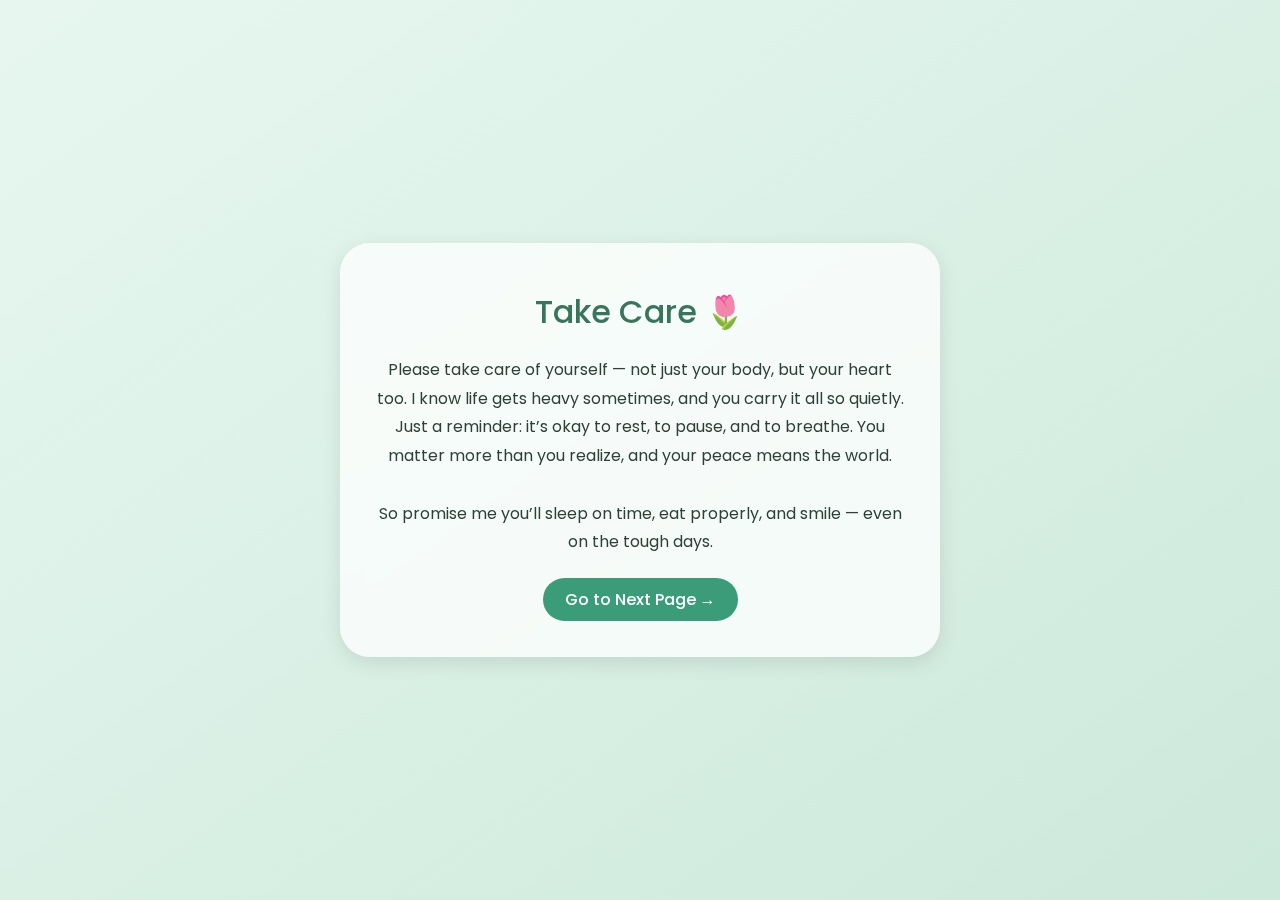
<file: care.html>
<!DOCTYPE html>
<html lang="en">
<head>
  <meta charset="UTF-8" />
  <meta name="viewport" content="width=device-width, initial-scale=1.0" />
  <title>Take Care</title>
  <link rel="stylesheet" href="care.css" />
</head>
<body>
  <div class="container">
    <h1 class="heading">Take Care 🌷</h1>

    <p class="message">
      Please take care of yourself — not just your body, but your heart too.  
      I know life gets heavy sometimes, and you carry it all so quietly.  
      Just a reminder: it’s okay to rest, to pause, and to breathe.  
      You matter more than you realize, and your peace means the world.  
      <br><br>
      So promise me you’ll sleep on time, eat properly, and smile — even on the tough days.
    </p>

    <a href="thank.html" class="next-btn">Go to Next Page →</a>
  </div>

  <script src="care.js"></script>
</body>
</html>
</file>
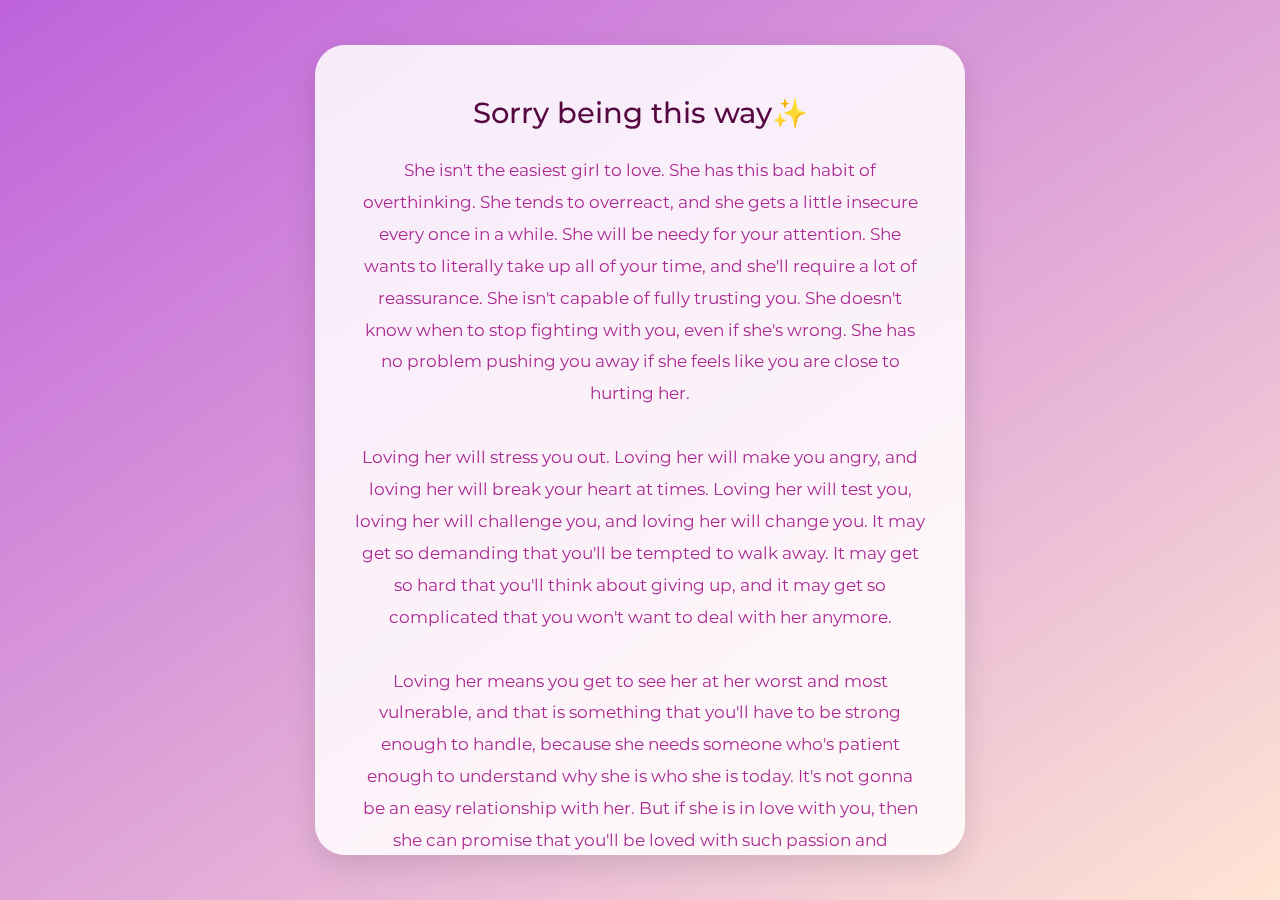
<file: chal.html>
<!DOCTYPE html>
<html lang="en">
<head>
  <meta charset="UTF-8" />
  <meta name="viewport" content="width=device-width, initial-scale=1.0" />
  <title>Thank You</title>
  <link rel="stylesheet" href="chal.css" />
</head>
<body>
  <div class="container">
    <h1 class="heading">Sorry being this way✨</h1>

    <p class="message">
  She isn't the easiest girl to love. She has this bad habit of overthinking. She tends to overreact, and she gets a little insecure every once in a while. She will be needy for your attention. She wants to literally take up all of your time, and she'll require a lot of reassurance. She isn't capable of fully trusting you. She doesn't know when to stop fighting with you, even if she's wrong. She has no problem pushing you away if she feels like you are close to hurting her.
 <br><br>
 Loving her will stress you out. Loving her will make you angry, and loving her will break your heart at times. Loving her will test you, loving her will challenge you, and loving her will change you. It may get so demanding that you'll be tempted to walk away. It may get so hard that you'll think about giving up, and it may get so complicated that you won't want to deal with her anymore.
 <br><br>
 Loving her means you get to see her at her worst and most vulnerable, and that is something that you'll have to be strong enough to handle, because she needs someone who's patient enough to understand why she is who she is today. It's not gonna be an easy relationship with her. But if she is in love with you, then she can promise that you'll be loved with such passion and intensity that you'll forget what life felt like before she came along, because she'll always be there to put your heart back together after breaking it.
 <br><br>
 Maybe she's not the best at being loved, but she is pretty amazing at loving.
    </p>
  </div>

  
</body>
</html>
</file>
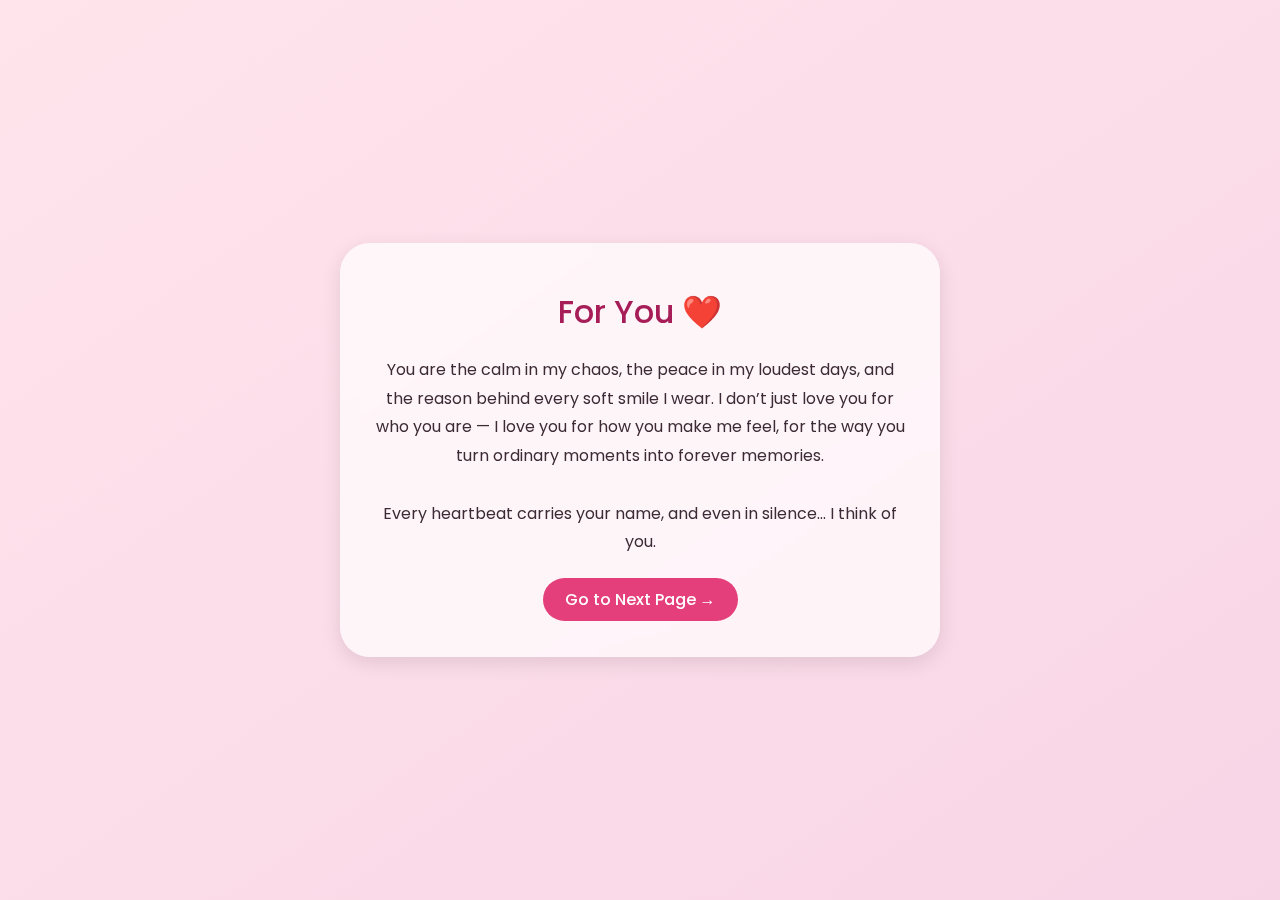
<file: love.html>
<!DOCTYPE html>
<html lang="en">
<head>
  <meta charset="UTF-8" />
  <meta name="viewport" content="width=device-width, initial-scale=1.0" />
  <title>For You</title>
  <link rel="stylesheet" href="love.css" />
</head>
<body>
  <div class="container">
    <h1 class="heading">For You ❤️</h1>

    <p class="message">
      You are the calm in my chaos, the peace in my loudest days,  
      and the reason behind every soft smile I wear.  
      I don’t just love you for who you are —  
      I love you for how you make me feel,  
      for the way you turn ordinary moments into forever memories.  
      <br><br>
      Every heartbeat carries your name, and even in silence... I think of you.
    </p>

    <a href="proud.html" class="next-btn">Go to Next Page →</a>
  </div>

  <script src="love.js"></script>
</body>
</html>
</file>
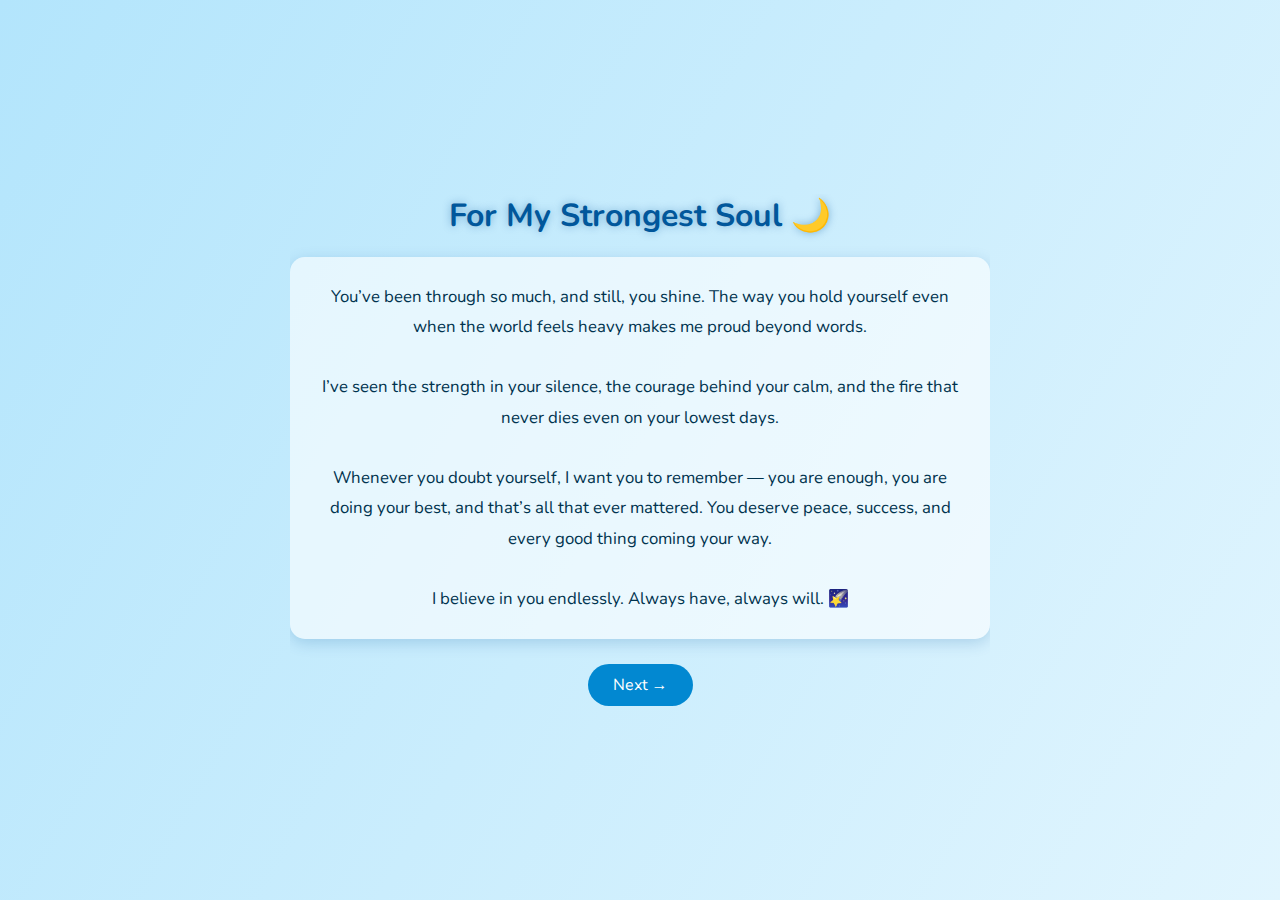
<file: motivate.html>
<!DOCTYPE html>
<html lang="en">
<head>
  <meta charset="UTF-8" />
  <meta name="viewport" content="width=device-width, initial-scale=1.0" />
  <title>Motivation 🌙</title>
  <link rel="stylesheet" href="motivate.css" />
</head>
<body>
  <div class="container">
    <h1>For My Strongest Soul 🌙</h1>
    <p class="msg">
      You’ve been through so much, and still, you shine.  
      The way you hold yourself even when the world feels heavy  
      makes me proud beyond words.  
      <br><br>
      I’ve seen the strength in your silence, the courage behind your calm,  
      and the fire that never dies even on your lowest days.  
      <br><br>
      Whenever you doubt yourself, I want you to remember —  
      you are enough, you are doing your best, and that’s all that ever mattered.  
      You deserve peace, success, and every good thing coming your way.  
      <br><br>
      I believe in you endlessly. Always have, always will. 🌠
    </p>

    <a href="love.html" class="next-btn">Next →</a>
  </div>

  <script src="motivate.js"></script>
</body>
</html>
</file>
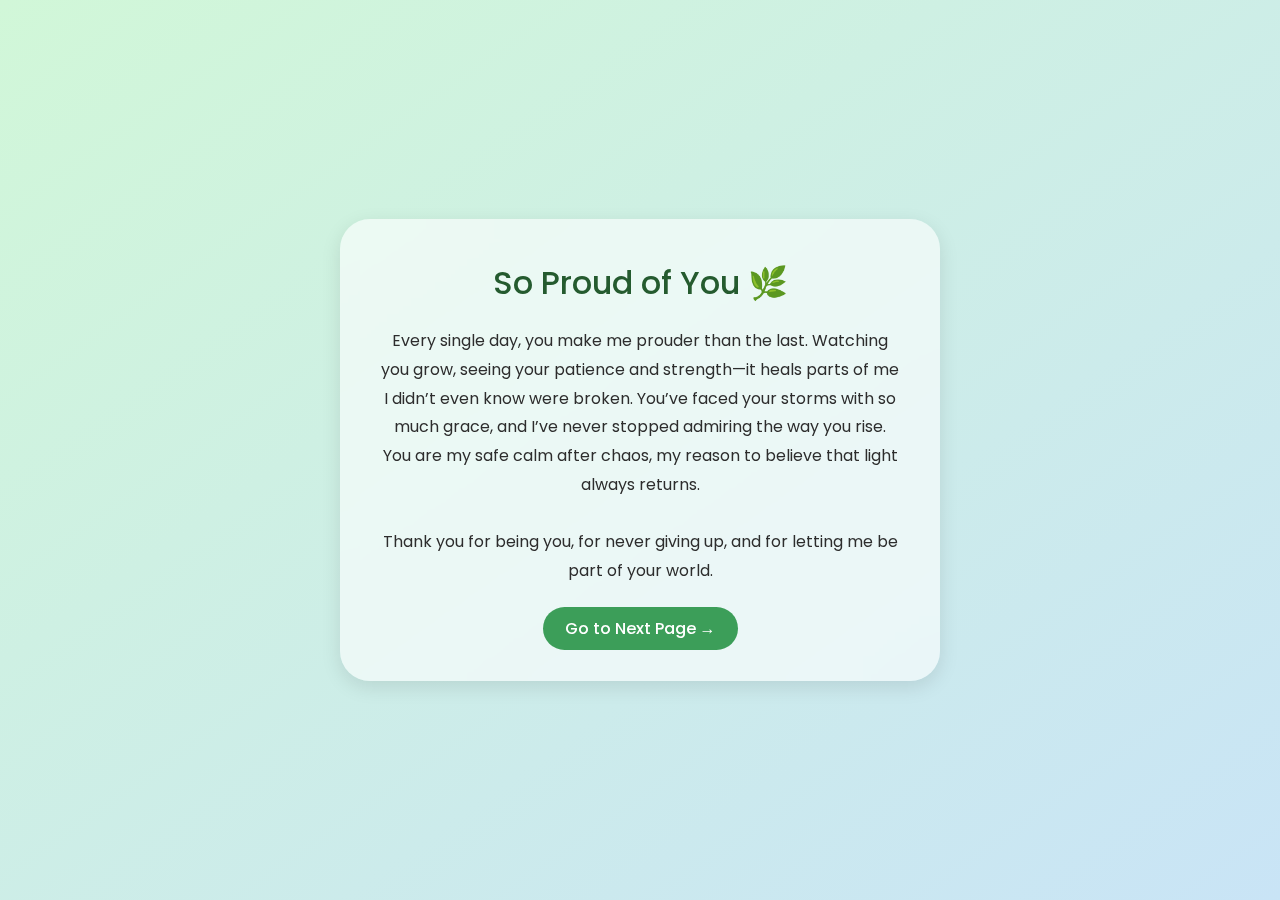
<file: proud.html>
<!DOCTYPE html>
<html lang="en">
<head>
  <meta charset="UTF-8" />
  <meta name="viewport" content="width=device-width, initial-scale=1.0" />
  <title>Proud of You</title>
  <link rel="stylesheet" href="proud.css" />
</head>
<body>
  <div class="container">
    <h1 class="heading">So Proud of You 🌿</h1>

    <p class="message">
      Every single day, you make me prouder than the last.  
      Watching you grow, seeing your patience and strength—it heals parts of me I didn’t even know were broken.  
      You’ve faced your storms with so much grace, and I’ve never stopped admiring the way you rise.  
      You are my safe calm after chaos, my reason to believe that light always returns.  
      <br><br>
      Thank you for being you, for never giving up, and for letting me be part of your world.
    </p>

    <a href="care.html" class="next-btn">Go to Next Page →</a>
  </div>

  <script src="proud.js"></script>
</body>
</html>
</file>
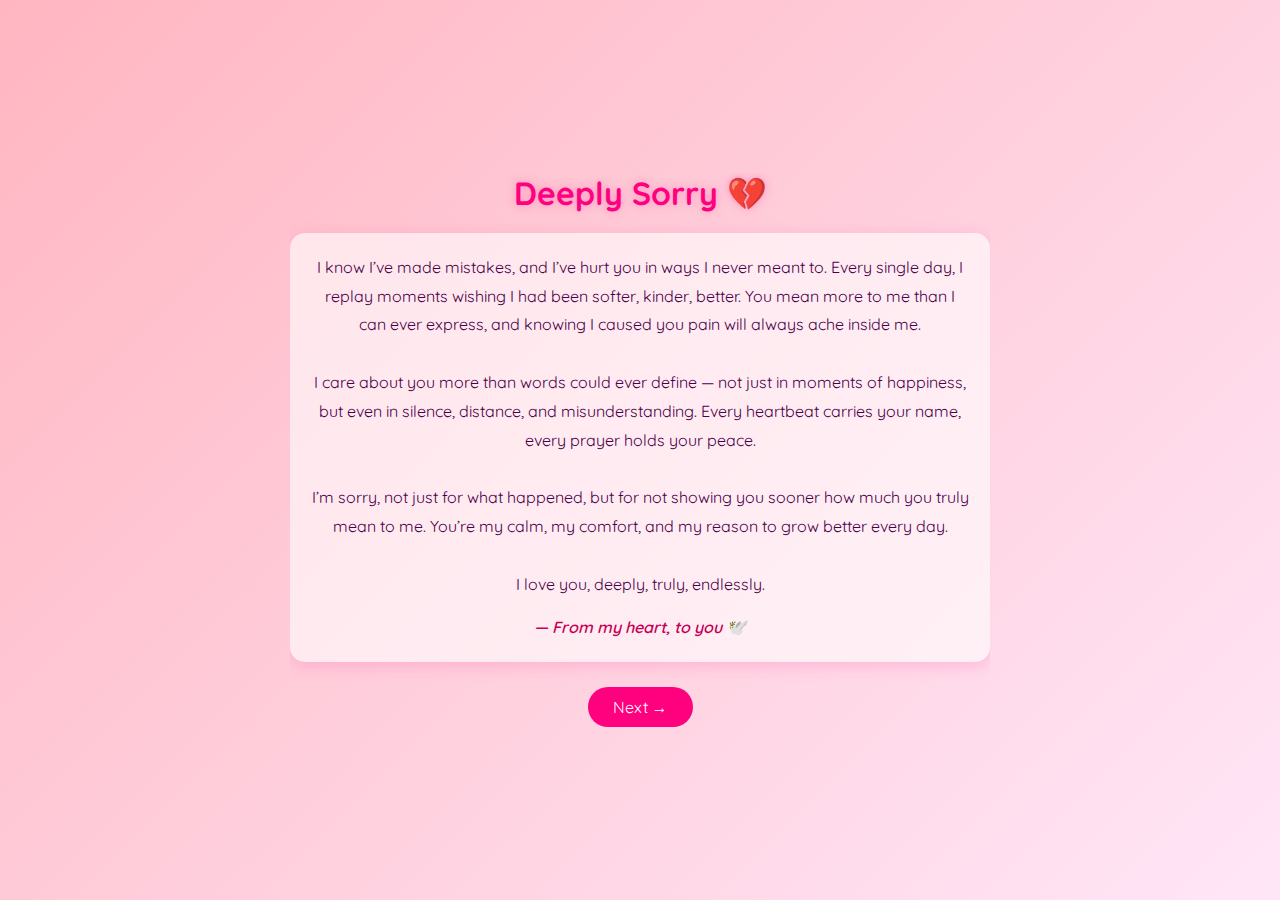
<file: sorry.html>
<!DOCTYPE html>
<html lang="en">
<head>
  <meta charset="UTF-8" />
  <meta name="viewport" content="width=device-width, initial-scale=1.0" />
  <title>Deeply Sorry 💔</title>
  <link rel="stylesheet" href="sorry.css" />
</head>
<body>
  <div class="container">
    <h1>Deeply Sorry 💔</h1>
    <p class="msg">
      I know I’ve made mistakes, and I’ve hurt you in ways I never meant to.  
      Every single day, I replay moments wishing I had been softer, kinder, better.  
      You mean more to me than I can ever express, and knowing I caused you pain  
      will always ache inside me.  
      <br><br>
      I care about you more than words could ever define — not just in moments of happiness,  
      but even in silence, distance, and misunderstanding.  
      Every heartbeat carries your name, every prayer holds your peace.  
      <br><br>
      I’m sorry, not just for what happened, but for not showing you sooner  
      how much you truly mean to me.  
      You’re my calm, my comfort, and my reason to grow better every day.  
      <br><br>
      I love you, deeply, truly, endlessly.  
      <span class="line">— From my heart, to you 🕊️</span>
    </p>

    <a href="motivate.html" class="next-btn">Next →</a>
  </div>

  <script src="sorry.js"></script>
</body>
</html>
</file>
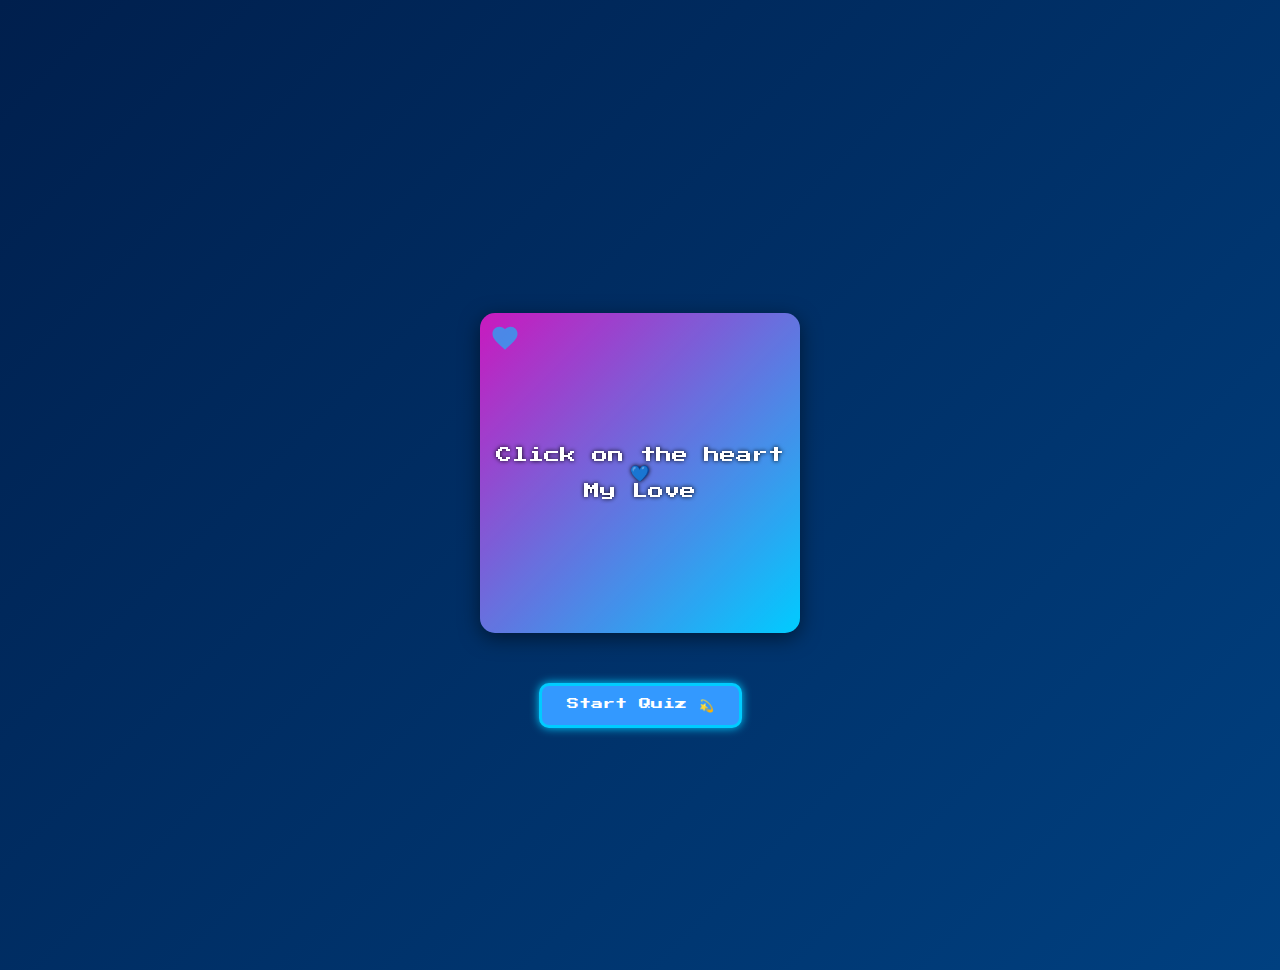
<file: surprise.html>
<!DOCTYPE html>
<html lang="en">
<head>
  <meta charset="UTF-8" />
  <meta name="viewport" content="width=device-width, initial-scale=1.0" />
  <title>Love Card 💙 - Blue Aesthetic</title>
  <link rel="stylesheet" href="surprise.css" />
  <link href="https://fonts.googleapis.com/css2?family=Press+Start+2P&display=swap" rel="stylesheet">
</head>
<body>
  <!-- BLUE AESTHETIC CARD -->
  <div class="valentines-day-card" id="card">
    <div class="card-inner">
      <div class="card-front">
        <div class="note">Click on the heart 💙<br>My Love</div>
        <!-- SVG hearts decorative -->
        <svg class="heart" viewBox="0 0 24 24">
          <path fill="#00ccff" d="M12 21.35l-1.45-1.32C5.4 15.36 2 12.28 2 8.5 2 5.42 4.42 3 7.5 3c1.74 0 3.41 0.81 4.5 2.09C13.09 3.81 14.76 3 16.5 3 19.58 3 22 5.42 22 8.5c0 3.78-3.4 6.86-8.55 11.54L12 21.35z"/>
        </svg>
      </div>
      <div class="card-back">
        <img src="hosiag.jpg" alt="Love Image" class="inside-img" />
      </div>
    </div>
  </div>

  <button id="quiz-btn" class="quiz-btn">Start Quiz 💫</button>

  <div class="quiz-container hidden">
    <h2>💞 Mini Love Quiz 💞</h2>
    <div id="quiz"></div>
    <button id="submit">Submit</button>
    <p id="result"></p>
  </div>

  <script src="surprise.js"></script>
</body>
</html>
</file>
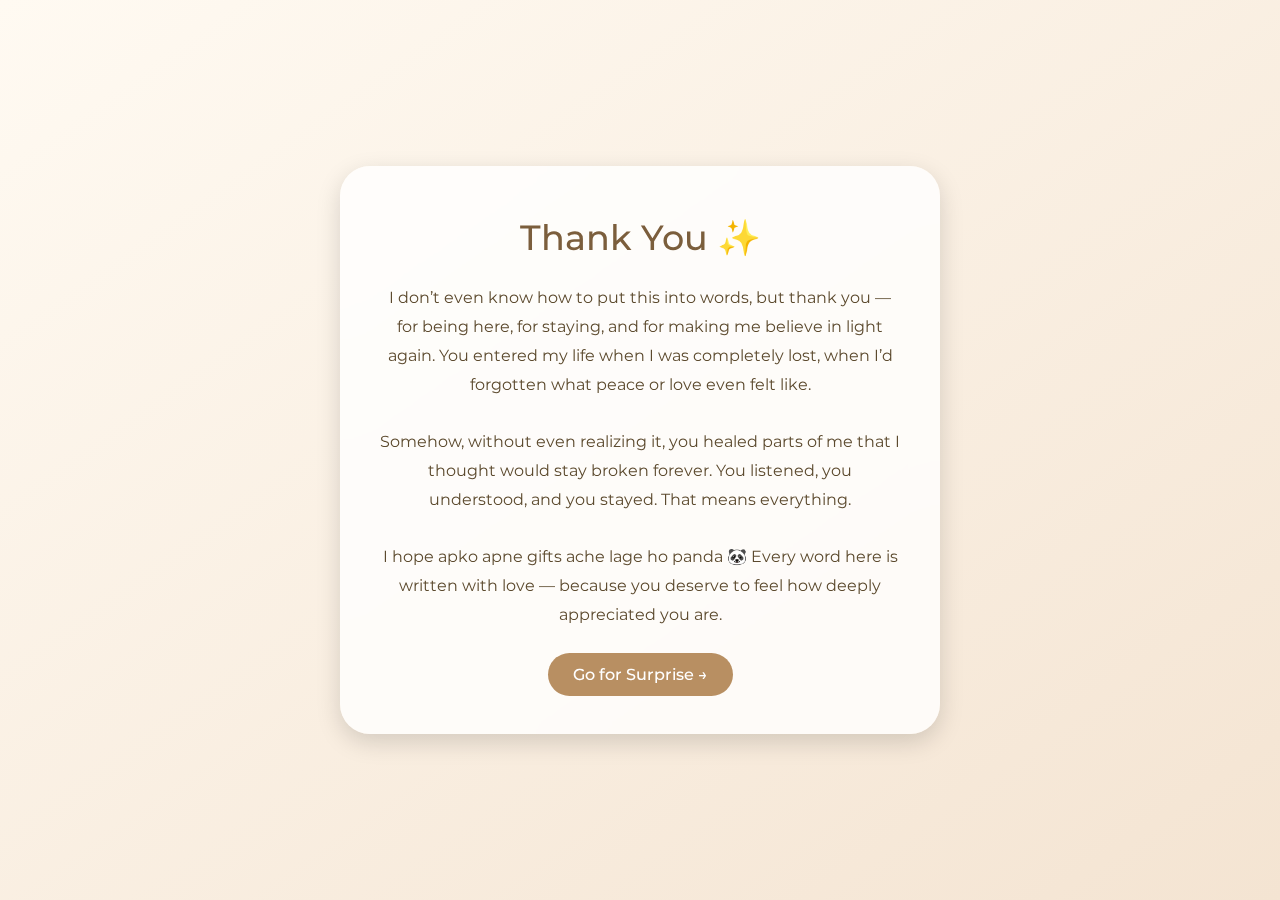
<file: thank.html>
<!DOCTYPE html>
<html lang="en">
<head>
  <meta charset="UTF-8" />
  <meta name="viewport" content="width=device-width, initial-scale=1.0" />
  <title>Thank You</title>
  <link rel="stylesheet" href="thank.css" />
</head>
<body>
  <div class="container">
    <h1 class="heading">Thank You ✨</h1>

    <p class="message">
      I don’t even know how to put this into words, but thank you —  
      for being here, for staying, and for making me believe in light again.  
      You entered my life when I was completely lost, when I’d forgotten  
      what peace or love even felt like.  
      <br><br>   
      Somehow, without even realizing it, you healed parts of me that I thought  
      would stay broken forever. You listened, you understood, and you stayed.  
      That means everything.  
      <br><br>
      I hope apko apne gifts ache lage ho panda 🐼  
      Every word here is written with love — because you deserve to feel  
      how deeply appreciated you are.
    </p>

    <a href="surprise.html" class="home-btn">Go for Surprise →</a>
  </div>

  <script src="thank.js"></script>
</body>
</html>
</file>
<file: care.css>
@import url('https://fonts.googleapis.com/css2?family=Poppins:wght@300;500&display=swap');

* { margin: 0; padding: 0; box-sizing: border-box; }

body {
  height: 100vh;
  display: flex;
  align-items: center;
  justify-content: center;
  background: linear-gradient(to bottom right, #e7f7f0, #cde9db);
  font-family: "Poppins", sans-serif;
  overflow: hidden;
}

.container {
  text-align: center;
  background: rgba(255, 255, 255, 0.75);
  backdrop-filter: blur(10px);
  padding: 45px 35px;
  border-radius: 30px;
  width: 90%;
  max-width: 600px;
  box-shadow: 0 6px 20px rgba(0,0,0,0.1);
  position: relative;
  max-height: 90vh;  /* container ki maximum height set ki gayi */
  overflow-y: auto;  /* agar content us height se zyada ho jaye toh scroll enable ho jaye */

}

.heading {
  font-size: 2rem;
  font-weight: 500;
  color: #38755d;
  margin-bottom: 20px;
}

.message {
  font-size: 1rem;
  color: #2e4038;
  line-height: 1.8;
  margin-bottom: 30px;
}

.next-btn {
  background: #3b9c7a;
  color: white;
  text-decoration: none;
  padding: 10px 22px;
  border-radius: 25px;
  font-weight: 500;
  transition: 0.3s;
}

.next-btn:hover {
  background: #2b7e61;
}

.leaf {
  position: absolute;
  font-size: 1.3rem;
  animation: float 10s linear infinite;
  opacity: 0.6;
  color: #6fc89f;
}

@keyframes float {
  0% { transform: translateY(100vh) scale(0.5); opacity: 1; }
  100% { transform: translateY(-10vh) scale(1.2); opacity: 0; }
}
</file>
<file: chal.css>
@import url('https://fonts.googleapis.com/css2?family=Montserrat:wght@300;500&display=swap');

* { margin: 0; padding: 0; box-sizing: border-box; }

body {
  display: flex;
  align-items: center;
  justify-content: center;
  background: linear-gradient(to bottom right, #be63dc, #ffe5d4);
  font-family: "Montserrat", sans-serif;
  min-height: 100vh;
  padding: 20px;
}

.container {
  background: rgba(255, 255, 255, 0.85);
  backdrop-filter: blur(14px);
  border-radius: 30px;
  box-shadow: 0 10px 30px rgba(0,0,0,0.12);
  text-align: center;
  padding: 50px 40px;
  width: 90%;
  max-width: 650px;
  max-height: 90vh; /* agar content bohot zyada ho toh scroll allow */
  overflow-y: auto;  /* scroll enable */
  position: relative;
}

.heading {
  font-size: 1.8rem;
  color: #560741;
  margin-bottom: 25px;
  font-weight: 500;
}

.message {
  font-size: 1.05rem;
  color: #a00f83e2;
  line-height: 1.9;
  margin-bottom: 35px;
}

.home-btn {
  background: #7bc7a6;
  color: white;
  text-decoration: none;
  padding: 12px 25px;
  border-radius: 25px;
  font-weight: 500;
  transition: 0.3s;
}

.home-btn:hover {
  background: #b4825d;
}

/* Sparkles removed completely */
</file>
<file: love.css>
@import url('https://fonts.googleapis.com/css2?family=Poppins:wght@300;500&display=swap');

* { margin: 0; padding: 0; box-sizing: border-box; }

body {
  height: 100vh;
  display: flex;
  align-items: center;
  justify-content: center;
  background: linear-gradient(to bottom right, #ffe4ec, #f8d5e6);
  font-family: "Poppins", sans-serif;
  overflow: hidden;
}

.container {
  text-align: center;
  background: rgba(255, 255, 255, 0.7);
  backdrop-filter: blur(8px);
  padding: 45px 35px;
  border-radius: 30px;
  width: 90%;
  max-width: 600px;
  box-shadow: 0 6px 20px rgba(0,0,0,0.1);
  position: relative;
  max-height: 90vh;  /* container ki maximum height set ki gayi */
  overflow-y: auto;  /* agar content us height se zyada ho jaye toh scroll enable ho jaye */

}

.heading {
  font-size: 2rem;
  font-weight: 500;
  color: #a61d57;
  margin-bottom: 20px;
}

.message {
  font-size: 1rem;
  color: #3c2b34;
  line-height: 1.8;
  margin-bottom: 30px;
}

.next-btn {
  background: #e43f7a;
  color: white;
  text-decoration: none;
  padding: 10px 22px;
  border-radius: 25px;
  font-weight: 500;
  transition: 0.3s;
}

.next-btn:hover {
  background: #c92e64;
}

/* floating hearts */
.heart {
  position: absolute;
  font-size: 1.4rem;
  animation: float 8s linear infinite;
  opacity: 0.7;
  color: #ff6fae;
}

@keyframes float {
  0% { transform: translateY(100vh) scale(0.5); opacity: 1; }
  100% { transform: translateY(-10vh) scale(1.2); opacity: 0; }
}
</file>
<file: motivate.css>
@import url('https://fonts.googleapis.com/css2?family=Nunito:wght@400;700&display=swap');

* {
  margin: 0;
  padding: 0;
  box-sizing: border-box;
  font-family: 'Nunito', sans-serif;
}

body {
  background: linear-gradient(120deg, #b3e5fc, #e1f5fe);
  height: 100vh;
  display: flex;
  align-items: center;
  justify-content: center;
  overflow: hidden;
  color: #00334e;
}

.container {
  text-align: center;
  width: 80%;
  max-width: 700px;
  position: relative;
  max-height: 90vh;  /* container ki maximum height set ki gayi */
  overflow-y: auto;  /* agar content us height se zyada ho jaye toh scroll enable ho jaye */

}

h1 {
  color: #01579b;
  font-size: 2rem;
  margin-bottom: 20px;
  text-shadow: 0 0 8px rgba(1, 87, 155, 0.4);
}

.msg {
  font-size: 1.05rem;
  line-height: 1.8;
  background: rgba(255, 255, 255, 0.6);
  padding: 25px;
  border-radius: 15px;
  box-shadow: 0 4px 15px rgba(1, 87, 155, 0.2);
}

.next-btn {
  display: inline-block;
  margin-top: 25px;
  text-decoration: none;
  color: white;
  background: #0288d1;
  padding: 10px 25px;
  border-radius: 25px;
  transition: all 0.3s ease;
}

.next-btn:hover {
  background: #03a9f4;
  transform: scale(1.05);
}

/* floating stars */
.star {
  position: absolute;
  color: #bbdefb;
  font-size: 20px;
  animation: float 8s linear infinite;
}

@keyframes float {
  0% { transform: translateY(100vh) scale(0.5); opacity: 1; }
  100% { transform: translateY(-10vh) scale(1); opacity: 0; }
}
</file>
<file: proud.css>
@import url('https://fonts.googleapis.com/css2?family=Poppins:wght@300;500&display=swap');

* { margin: 0; padding: 0; box-sizing: border-box; }

body {
  height: 100vh;
  display: flex;
  align-items: center;
  justify-content: center;
  background: linear-gradient(to bottom right, #d1f7d8, #c9e4f6);
  font-family: "Poppins", sans-serif;
  overflow: hidden;
}

.container {
  text-align: center;
  background: rgba(255, 255, 255, 0.6);
  backdrop-filter: blur(8px);
  padding: 40px;
  border-radius: 30px;
  width: 90%;
  max-width: 600px;
  box-shadow: 0 6px 20px rgba(0,0,0,0.1);
  position: relative;
  max-height: 90vh;  /* container ki maximum height set ki gayi */
  overflow-y: auto;  /* agar content us height se zyada ho jaye toh scroll enable ho jaye */

}


.heading {
  font-size: 2rem;
  font-weight: 500;
  color: #255b2f;
  margin-bottom: 20px;
}

.message {
  font-size: 1rem;
  color: #2d2d2d;
  line-height: 1.8;
  margin-bottom: 30px;
}

.next-btn {
  background: #3c9e59;
  color: white;
  text-decoration: none;
  padding: 10px 22px;
  border-radius: 25px;
  font-weight: 500;
  transition: 0.3s;
}

.next-btn:hover {
  background: #317b47;
}

/* floating leaves */
.leaf {
  position: absolute;
  font-size: 1.4rem;
  animation: float 10s linear infinite;
  opacity: 0.7;
}

@keyframes float {
  0% { transform: translateY(100vh) rotate(0deg); opacity: 1; }
  100% { transform: translateY(-10vh) rotate(360deg); opacity: 0; }
}
</file>
<file: sorry.css>
@import url('https://fonts.googleapis.com/css2?family=Quicksand:wght@400;600&display=swap');

* {
  margin: 0;
  padding: 0;
  box-sizing: border-box;
  font-family: 'Quicksand', sans-serif;
}

body {
  background: linear-gradient(135deg, #ffb6c1, #ffe6f7);
  height: 100vh;
  display: flex;
  align-items: center;
  justify-content: center;
  overflow: hidden;
  color: #4a004a;
}

.container {
  width: 80%;
  max-width: 700px;
  text-align: center;
  position: relative;
  max-height: 90vh;  /* container ki maximum height set ki gayi */
  overflow-y: auto;  /* agar content us height se zyada ho jaye toh scroll enable ho jaye */

}

h1 {
  font-size: 2rem;
  color: #ff007f;
  margin-bottom: 20px;
  text-shadow: 0 0 8px rgba(255, 105, 180, 0.6);
}

.msg {
  font-size: 1rem;
  line-height: 1.8;
  background: rgba(255, 255, 255, 0.6);
  padding: 20px;
  border-radius: 15px;
  box-shadow: 0 4px 15px rgba(255, 105, 180, 0.3);
}

.line {
  display: block;
  margin-top: 15px;
  font-style: italic;
  color: #c60055;
  font-weight: 600;
}

.next-btn {
  display: inline-block;
  margin-top: 25px;
  text-decoration: none;
  color: white;
  background: #ff007f;
  padding: 10px 25px;
  border-radius: 25px;
  transition: all 0.3s ease;
}

.next-btn:hover {
  background: #ff4da6;
  transform: scale(1.05);
}

/* floating hearts */
.heart {
  position: absolute;
  color: #ff7ab8;
  font-size: 20px;
  animation: float 8s linear infinite;
}

@keyframes float {
  0% { transform: translateY(100vh) scale(0.5); opacity: 1; }
  100% { transform: translateY(-10vh) scale(1); opacity: 0; }
}
</file>
<file: surprise.css>
@import url('https://fonts.googleapis.com/css2?family=Press+Start+2P&display=swap');

body {
  margin: 0;
  padding: 0;
  background: linear-gradient(135deg, #001f4d, #004080);
  font-family: 'Press Start 2P', cursive;
  display: flex;
  flex-direction: column;
  align-items: center;
  justify-content: center;
  min-height: 100vh;
  color: #fff;
  margin: 0;
  padding-top: 70px; /* gives space below navbar */
}



/* CARD STYLING */
.valentines-day-card {
  width: 320px;
  height: 320px;
  perspective: 1000px;
  margin-bottom: 30px;
  cursor: pointer;
  display: flex;
  align-items: center;
  justify-content: center;
}

.card-inner {
  width: 100%;
  height: 100%;
  position: relative;
  transition: transform 0.8s;
  transform-style: preserve-3d;
  border-radius: 15px;
  display: flex;
  align-items: center;
  justify-content: center;
}

.card-front, .card-back {
  position: absolute;
  width: 100%;
  height: 100%;
  border-radius: 15px;
  backface-visibility: hidden;
  box-shadow: 0 5px 20px rgba(0,0,0,0.5);
  top: 0;
  left: 0;
}

.card-front {
  background: linear-gradient(135deg, #f116d1d5, #00ccff);
  display: flex;
  align-items: center;
  justify-content: center;
  text-align: center;
  font-size: 16px;
  text-shadow: 0 0 4px #000;
  position: relative;
  overflow: hidden;
}

.card-front .note {
  z-index: 2;
  animation: textPulse 2s infinite;
}

.heart {
  position: absolute;
  width: 30px;
  height: 30px;
  top: 10px;
  left: 10px;
  opacity: 0.6;
  animation: floatScale 3s ease-in-out infinite;
}

@keyframes floatScale {
  0%, 100% { transform: translateY(0px) scale(1) rotate(0deg); }
  50% { transform: translateY(-10px) scale(1.2) rotate(10deg); }
}

@keyframes textPulse {
  0%, 100% { transform: scale(1); text-shadow: 0 0 4px #000; }
  50% { transform: scale(1.05); text-shadow: 0 0 12px #00ccff; }
}

.card-back {
  transform: rotateY(180deg);
  overflow: hidden;
  background: #00264d;
}

.inside-img {
  width: 100%;
  height: 100%;
  object-fit: cover;
  border-radius: 15px;
}

/* Flip animation */
.flip {
  transform: rotateY(180deg);
}

/* QUIZ BUTTON */
.quiz-btn {
  padding: 12px 25px;
  border-radius: 10px;
  border: 3px solid #00ccff;
  background: #3399ff;
  color: #fff;
  font-family: 'Press Start 2P', cursive;
  cursor: pointer;
  font-size: 12px;
  box-shadow: 0 0 10px #00ccff;
  margin-top: 20px;
}

.quiz-btn:hover { 
  background: #00ccff;
  color: #001f4d;
  box-shadow: 0 0 20px #00ccff;
}

/* QUIZ CONTAINER */
.quiz-container {
  background: #001f4d;
  border: 3px solid #00ccff;
  border-radius: 15px;
  padding: 20px 25px;
  width: 340px;
  text-align: center;
}

.hidden { display: none; }

#quiz input[type="text"] {
  width: 90%;
  padding: 8px;
  margin-bottom: 15px;
  border: 3px solid #00ccff;
  border-radius: 10px;
  background: #003366;
  color: #fff;
  font-family: 'Press Start 2P', cursive;
  font-size: 10px;
}

#submit, #home-btn {
  padding: 8px 20px;
  margin-top: 10px;
  border-radius: 10px;
  border: 3px solid #00ccff;
  background: #3399ff;
  color: #fff;
  cursor: pointer;
  font-family: 'Press Start 2P', cursive;
  font-size: 10px;
}

#submit:hover, #home-btn:hover { 
  background: #00ccff;
  color: #001f4d;
  box-shadow: 0 0 10px #00ccff;
}

#result { font-weight: 600; margin-top: 10px; font-size: 10px; }
</file>
<file: thank.css>
@import url('https://fonts.googleapis.com/css2?family=Montserrat:wght@300;500&display=swap');

* { margin: 0; padding: 0; box-sizing: border-box; }

body {
  height: 100vh;
  display: flex;
  align-items: center;
  justify-content: center;
  background: linear-gradient(to bottom right, #fffaf2, #f4e4d2);
  font-family: "Montserrat", sans-serif;
  overflow: hidden;
}

.container {
  background: rgba(255, 255, 255, 0.8);
  backdrop-filter: blur(12px);
  border-radius: 30px;
  box-shadow: 0 8px 25px rgba(0,0,0,0.15);
  text-align: center;
  padding: 50px 40px;
  width: 90%;
  max-width: 600px;
  position: relative;
  overflow: hidden;
  max-height: 90vh;  /* container ki maximum height set ki gayi */
  overflow-y: auto;  /* agar content us height se zyada ho jaye toh scroll enable ho jaye */

}

.heading {
  font-size: 2.2rem;
  color: #7b5e3c;
  margin-bottom: 25px;
  font-weight: 500;
}

.message {
  font-size: 1rem;
  color: #5c4a2e;
  line-height: 1.8;
  margin-bottom: 35px;
}

.home-btn {
  background: #b88f62;
  color: white;
  text-decoration: none;
  padding: 12px 25px;
  border-radius: 25px;
  font-weight: 500;
  transition: 0.3s;
}

.home-btn:hover {
  background: #a07850;
}

/* Sparkles Animation */
.sparkle {
  position: absolute;
  color: #f1d7a1;
  font-size: 1.3rem;
  animation: floatSparkle 6s linear infinite;
  opacity: 0.8;
}

@keyframes floatSparkle {
  0% { transform: translateY(100vh) scale(0.5); opacity: 1; }
  100% { transform: translateY(-10vh) scale(1.2); opacity: 0; }
}
</file>
